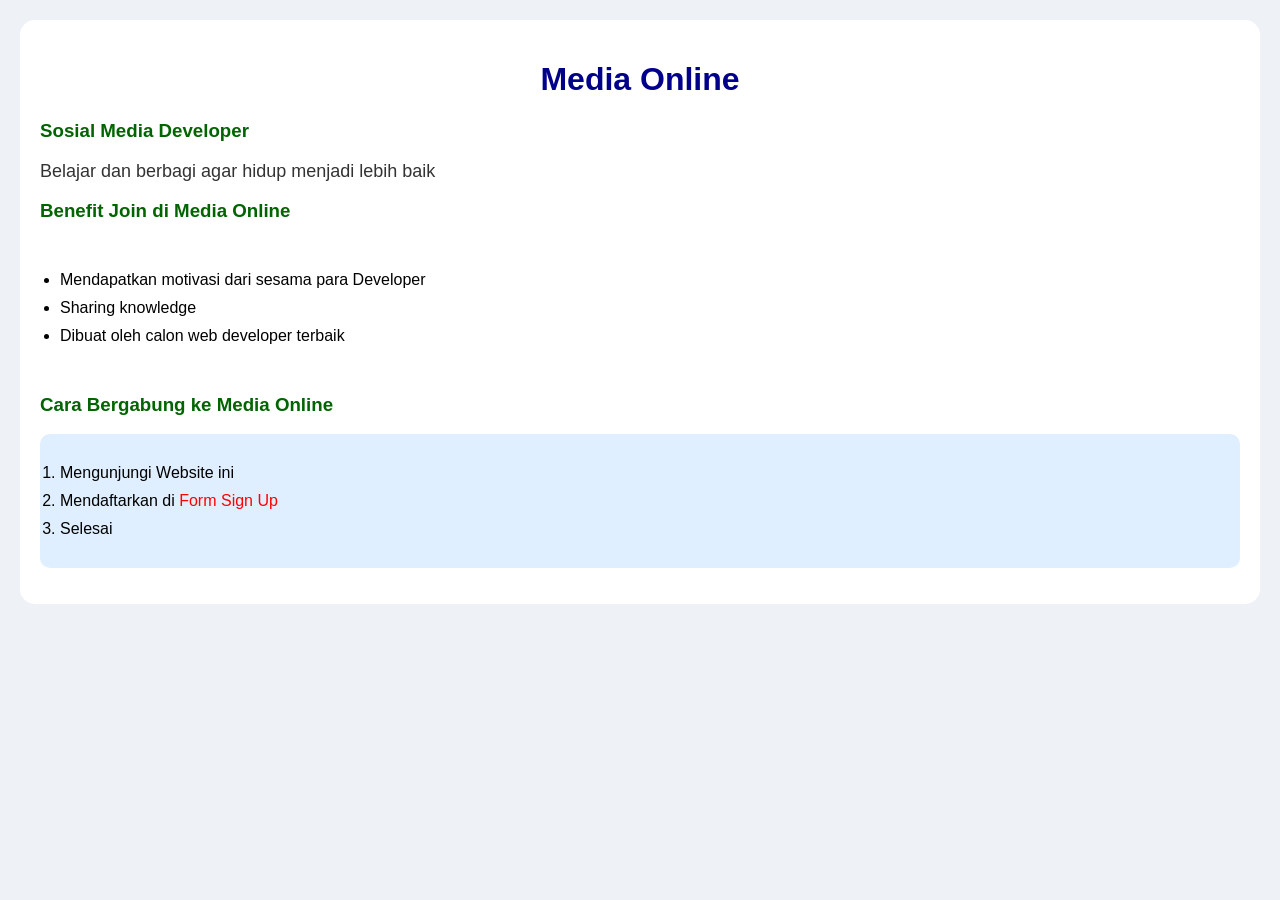
<file: index.html>
<!DOCTYPE html>
<html>
<head>
    <title>Media Online</title>

    <style>

        body{
            font-family: Arial;
            background-color: #eef2f7;
            margin: 20px;
        }

        h1{
            color: darkblue;
            text-align: center;
        }

        h3{
            color: darkgreen;
        }

        p{
            color: #333;
            font-size: 18px;
        }

        ul{
            background-color: white;
            padding: 20px;
            border-radius: 10px;
        }

        ol{
            background-color: #dfefff;
            padding: 20px;
            border-radius: 10px;
        }

        li{
            margin: 10px 0;
        }

        a{
            color: red;
            text-decoration: none;
        }

        a:hover{
            color: purple;
        }

        .kotak{
            background: white;
            padding: 20px;
            border-radius: 15px;
        }

    </style>

</head>
<body>

    <div class="kotak">

        <h1>Media Online</h1>

        <h3>Sosial Media Developer</h3>

        <p>Belajar dan berbagi agar hidup menjadi lebih baik</p>

        <h3>Benefit Join di Media Online</h3>

        <ul>
            <li>Mendapatkan motivasi dari sesama para Developer</li>
            <li>Sharing knowledge</li>
            <li>Dibuat oleh calon web developer terbaik</li>
        </ul>

        <h3>Cara Bergabung ke Media Online</h3>

        <ol>
            <li>Mengunjungi Website ini</li>
            <li>Mendaftarkan di <a href="form.html">Form Sign Up</a></li>
            <li>Selesai</li>
        </ol>

    </div>

</body>
</html>
</file>
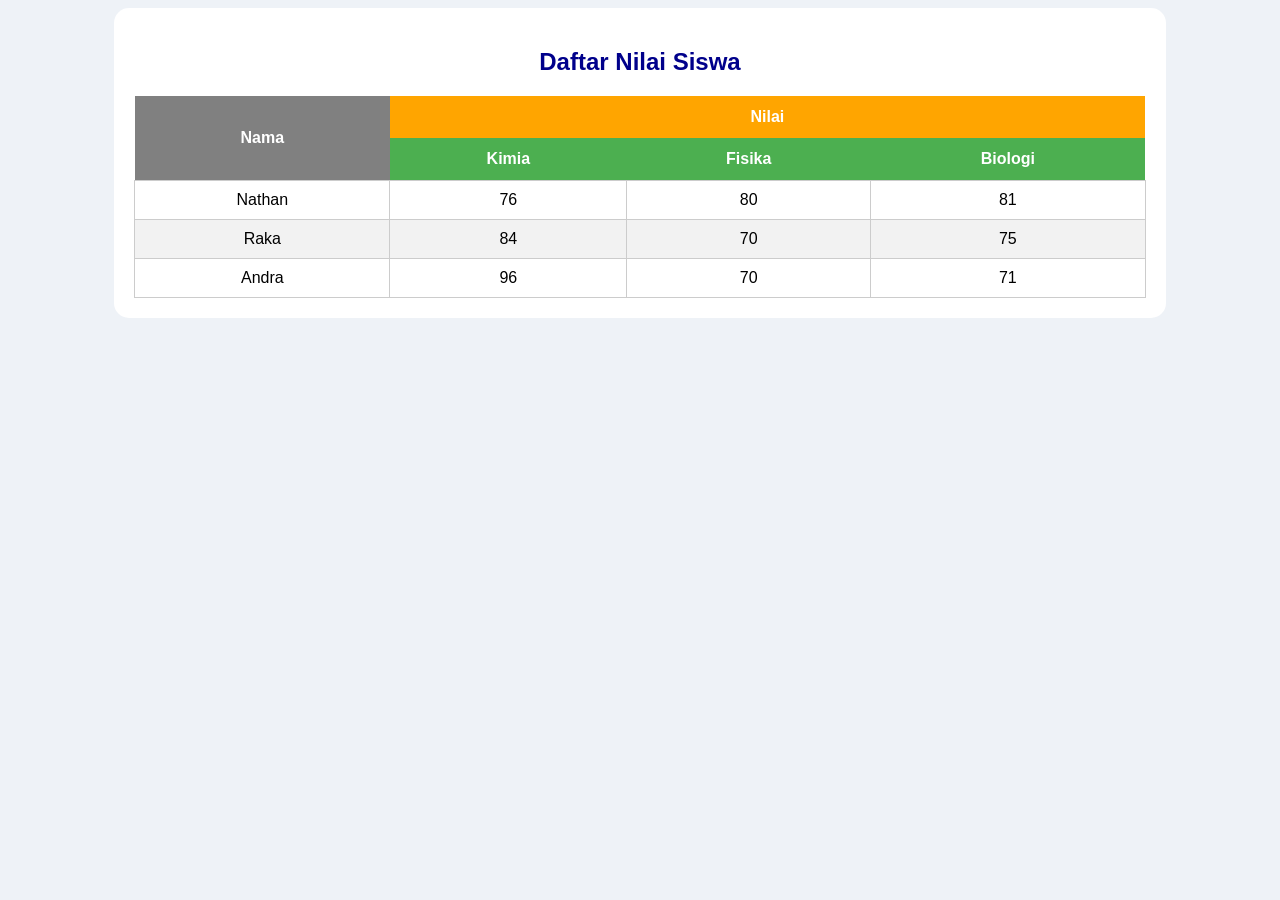
<file: data.html>
<!DOCTYPE html>
<html lang="id">
<head>
    <meta charset="UTF-8">

    <title>Daftar Data Siswa</title>

    <link rel="stylesheet" href="style.css">

</head>
<body>

    <div class="container">

        <h2>Daftar Nilai Siswa</h2>

        <table>

            <thead>

                <tr>
                    <th rowspan="2" class="nama">Nama</th>
                    <th colspan="3" class="nilai">Nilai</th>
                </tr>

                <tr>
                    <th>Kimia</th>
                    <th>Fisika</th>
                    <th>Biologi</th>
                </tr>

            </thead>

            <tbody>

                <tr>
                    <td>Nathan</td>
                    <td>76</td>
                    <td>80</td>
                    <td>81</td>
                </tr>

                <tr>
                    <td>Raka</td>
                    <td>84</td>
                    <td>70</td>
                    <td>75</td>
                </tr>

                <tr>
                    <td>Andra</td>
                    <td>96</td>
                    <td>70</td>
                    <td>71</td>
                </tr>

            </tbody>

        </table>

    </div>

</body>
</html>
</file>
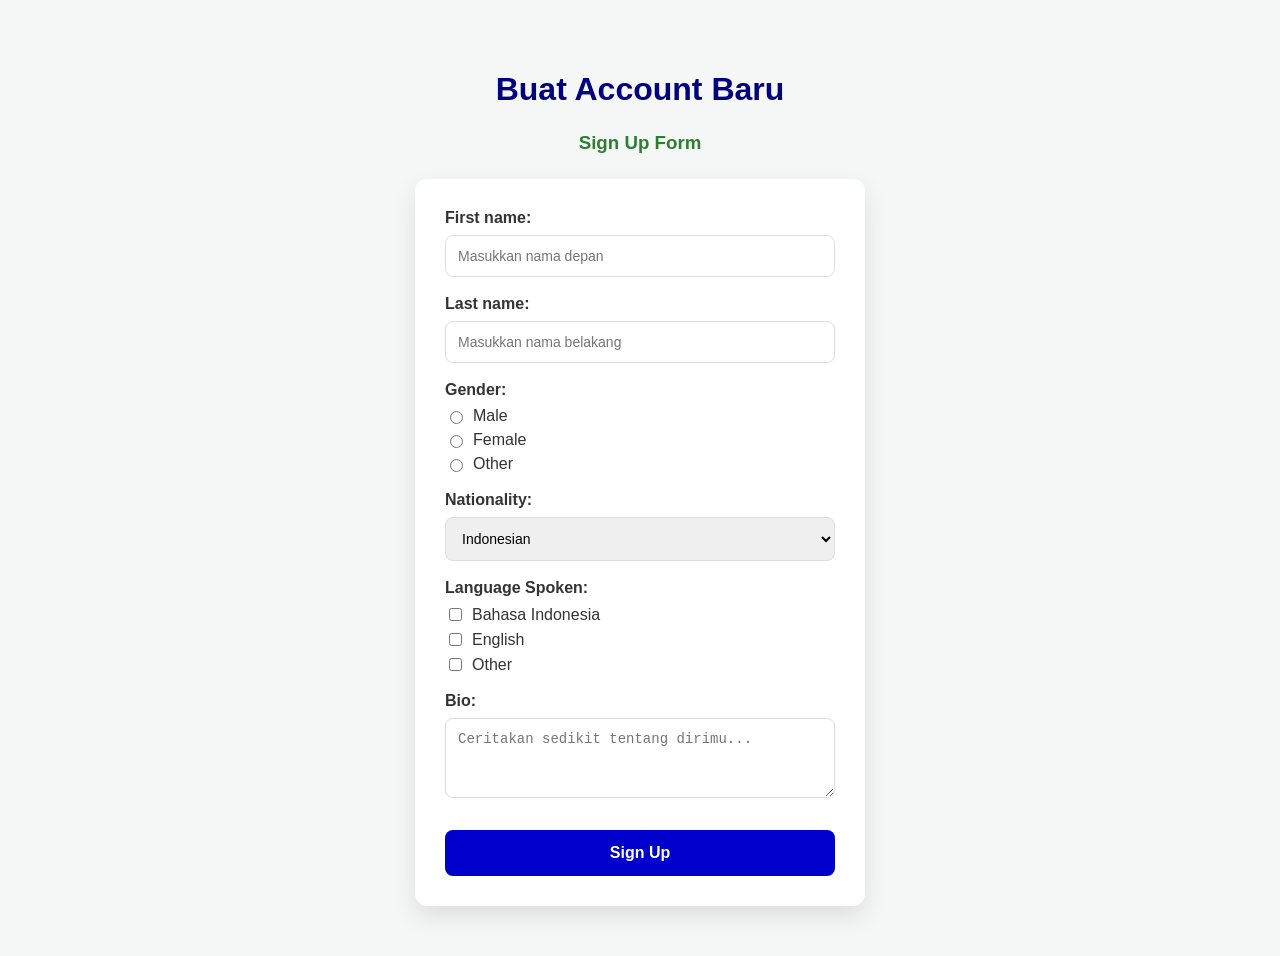
<file: form.html>
<!DOCTYPE html>
<html lang="id">
<head>
    <meta charset="UTF-8">
    <meta name="viewport" content="width=device-width, initial-scale=1.0">
    <title>Form Sign Up</title>
    <style>
        /* Reset & Base Style */
        * {
            box-sizing: border-box;
        }

        body {
            font-family: 'Segoe UI', Tahoma, Geneva, Verdana, sans-serif;
            background-color: #f4f7f6;
            display: flex;
            flex-direction: column;
            align-items: center;
            padding: 50px 20px;
            margin: 0;
        }

        /* Judul */
        h1 {
            color: #000080; /* Dark Blue */
            margin-bottom: 5px;
        }

        h3 {
            color: #2e7d32; /* Green */
            margin-bottom: 25px;
        }

        /* Container Form */
        .card-form {
            background: #ffffff;
            padding: 30px;
            border-radius: 12px;
            width: 100%;
            max-width: 450px;
            box-shadow: 0 10px 25px rgba(0,0,0,0.1);
        }

        /* Grouping Element */
        .form-group {
            margin-bottom: 18px;
        }

        label {
            display: block;
            font-weight: 600;
            margin-bottom: 8px;
            color: #333;
        }

        /* Input Teks, Select, dan Textarea */
        input[type="text"],
        select,
        textarea {
            width: 100%;
            padding: 12px;
            border: 1.5px solid #ddd;
            border-radius: 8px;
            font-size: 14px;
            transition: border-color 0.3s ease;
        }

        input[type="text"]:focus,
        select:focus,
        textarea:focus {
            outline: none;
            border-color: #000080;
        }

        /* Styling Radio & Checkbox */
        .option-group {
            display: flex;
            align-items: center;
            margin-bottom: 6px;
            font-weight: normal;
            cursor: pointer;
        }

        .option-group input {
            margin-right: 10px;
            cursor: pointer;
        }

        /* Textarea resize control */
        textarea {
            resize: vertical;
            min-height: 80px;
        }

        /* Tombol Submit */
        .btn-submit {
            background-color: #0000cd;
            color: white;
            border: none;
            padding: 14px;
            border-radius: 8px;
            width: 100%;
            font-size: 16px;
            font-weight: bold;
            cursor: pointer;
            transition: background 0.3s ease, transform 0.1s ease;
            margin-top: 10px;
        }

        .btn-submit:hover {
            background-color: #00008b;
        }

        .btn-submit:active {
            transform: scale(0.98);
        }
    </style>
</head>
<body>

    <h1>Buat Account Baru</h1>
    <h3>Sign Up Form</h3>

    <div class="card-form">
        <form action="welcome.html" method="GET">
            
            <div class="form-group">
                <label for="fname">First name:</label>
                <input type="text" id="fname" name="firstname" placeholder="Masukkan nama depan" required>
            </div>

            <div class="form-group">
                <label for="lname">Last name:</label>
                <input type="text" id="lname" name="lastname" placeholder="Masukkan nama belakang" required>
            </div>

            <div class="form-group">
                <label>Gender:</label>
                <label class="option-group"><input type="radio" name="gender" value="male"> Male</label>
                <label class="option-group"><input type="radio" name="gender" value="female"> Female</label>
                <label class="option-group"><input type="radio" name="gender" value="other"> Other</label>
            </div>

            <div class="form-group">
                <label for="nation">Nationality:</label>
                <select id="nation" name="nationality">
                    <option value="indonesian">Indonesian</option>
                    <option value="singaporean">Singaporean</option>
                    <option value="malaysian">Malaysian</option>
                    <option value="australian">Australian</option>
                </select>
            </div>

            <div class="form-group">
                <label>Language Spoken:</label>
                <label class="option-group"><input type="checkbox" name="lang" value="id"> Bahasa Indonesia</label>
                <label class="option-group"><input type="checkbox" name="lang" value="en"> English</label>
                <label class="option-group"><input type="checkbox" name="lang" value="ot"> Other</label>
            </div>

            <div class="form-group">
                <label for="bio">Bio:</label>
                <textarea id="bio" name="bio" placeholder="Ceritakan sedikit tentang dirimu..."></textarea>
            </div>

            <button type="submit" class="btn-submit">Sign Up</button>

        </form>
    </div>

</body>
</html>
</file>
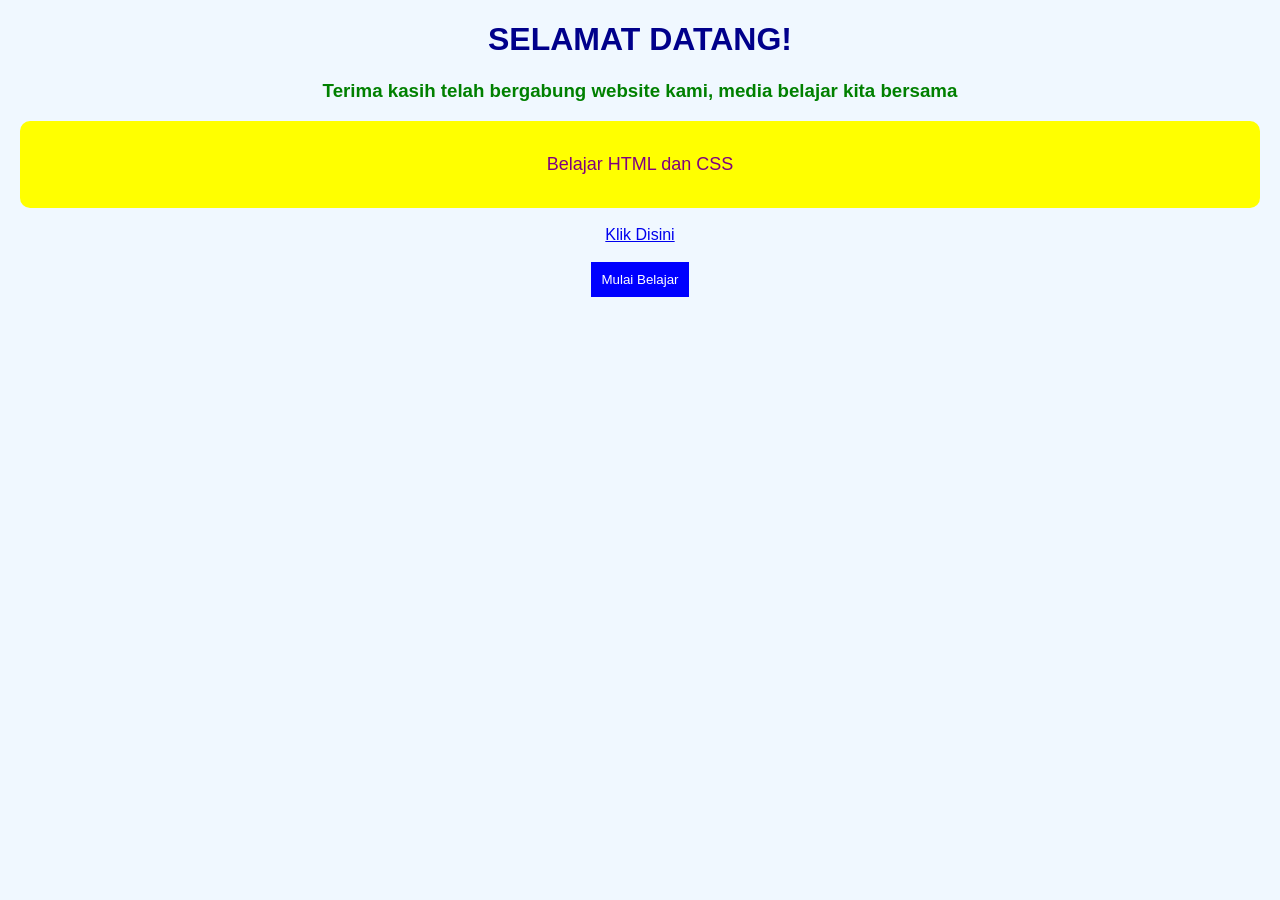
<file: welcome.html>
<!DOCTYPE html>
<html lang="id">
<head>
    <meta charset="UTF-8">
    <meta name="viewport" content="width=device-width, initial-scale=1.0">
    <title>Welcome</title>

    <style>

        /* 10 Selektor CSS Internal */

        /* 1 */
        body{
            font-family: Arial;
            background-color: #f0f8ff;
            margin: 20px;
            text-align: center;
        }

        /* 2 */
        h1{
            color: darkblue;
        }

        /* 3 */
        h3{
            color: green;
        }

        /* 4 */
        p{
            font-size: 18px;
        }

        /* 5 */
        .box{
            background-color: yellow;
            padding: 15px;
            border-radius: 10px;
        }

        /* 6 */
        #judul{
            text-transform: uppercase;
        }

        /* 7 */
        div p{
            color: purple;
        }

        /* 8 */
        a:hover{
            color: red;
        }

        /* 9 */
        button{
            background-color: blue;
            color: white;
            padding: 10px;
            border: none;
        }

        /* 10 */
        button:hover{
            background-color: orange;
        }

    </style>
</head>

<body>

    <h1 id="judul">SELAMAT DATANG!</h1>

    <h3>
        Terima kasih telah bergabung website kami,
        media belajar kita bersama
    </h3>

    <div class="box">
        <p>Belajar HTML dan CSS</p>
    </div>

    <br>

    <a href="#">Klik Disini</a>

    <br><br>

    <button>Mulai Belajar</button>

</body>
</html>
</file>
<file: style.css>
body{
    font-family: Arial;
    background-color: #eef2f7;
}

.container{
    width: 80%;
    margin: auto;
    background: white;
    padding: 20px;
    border-radius: 15px;
}

h2{
    text-align: center;
    color: darkblue;
}

table{
    width: 100%;
    border-collapse: collapse;
}

th{
    background-color: #4CAF50;
    color: white;
    padding: 12px;
}

td{
    border: 1px solid #ccc;
    padding: 10px;
    text-align: center;
}

tr:nth-child(even){
    background-color: #f2f2f2;
}

tr:hover{
    background-color: #d1ecf1;
}

.nama{
    background-color: grey;
}

.nilai{
    background-color: orange;
}
</file>
